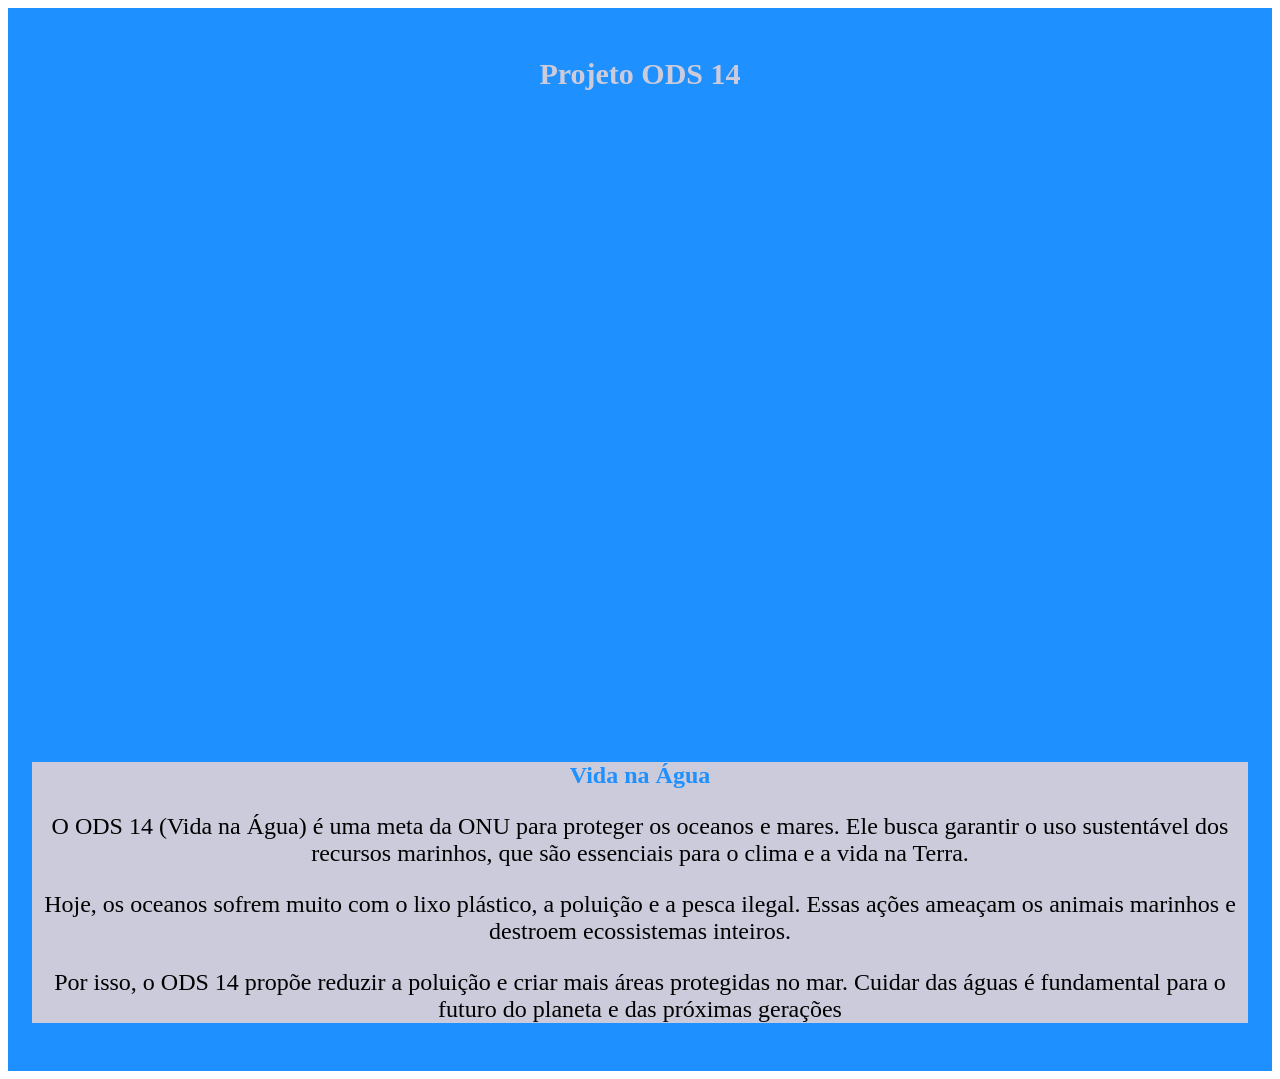
<file: Aula 3 - desafio2/index.html>
<!DOCTYPE html>
<html lang="en">

<head>
    <meta charset="UTF-8">
    <meta name="viewport" content="width=device-width, initial-scale=1.0">
    <title>Desafio2</title>
    <link rel="stylesheet" href="style.css">
</head>

<body>
    <section class="st">

        <h1>Projeto ODS 14</h1>
        <iframe meta name="referrer" width="1105" height="622" src="https://www.youtube.com/embed/kUSUB3mV53g"
            title="ODS 14 – VIDA NA ÁGUA - #ODS14 #AGENDA2030" frameborder="0" allow="accelerometer; autoplay; clipboard-write; encrypted-media; gyroscope; 
    picture-in-picture; web-share" referrerpolicy="strict-origin-when-cross-origin" allowfullscreen></iframe>

        <div class="fg">
            <h2>Vida na Água</h2>

            <P>O ODS 14 (Vida na Água) é uma meta da ONU para proteger os oceanos e mares.
                Ele busca garantir o uso sustentável dos recursos marinhos,
                que são essenciais para o clima e a vida na Terra.</P>
            <p>Hoje, os oceanos sofrem muito com o lixo plástico, a poluição e a pesca ilegal.
                Essas ações ameaçam os animais marinhos e destroem ecossistemas inteiros.</p>
            <p> Por isso, o ODS 14 propõe reduzir a poluição e criar
                mais áreas protegidas no mar. Cuidar das águas é fundamental
                para o futuro do planeta e das próximas gerações</p>

        </div>


    </section>
</body>

</html>
</file>
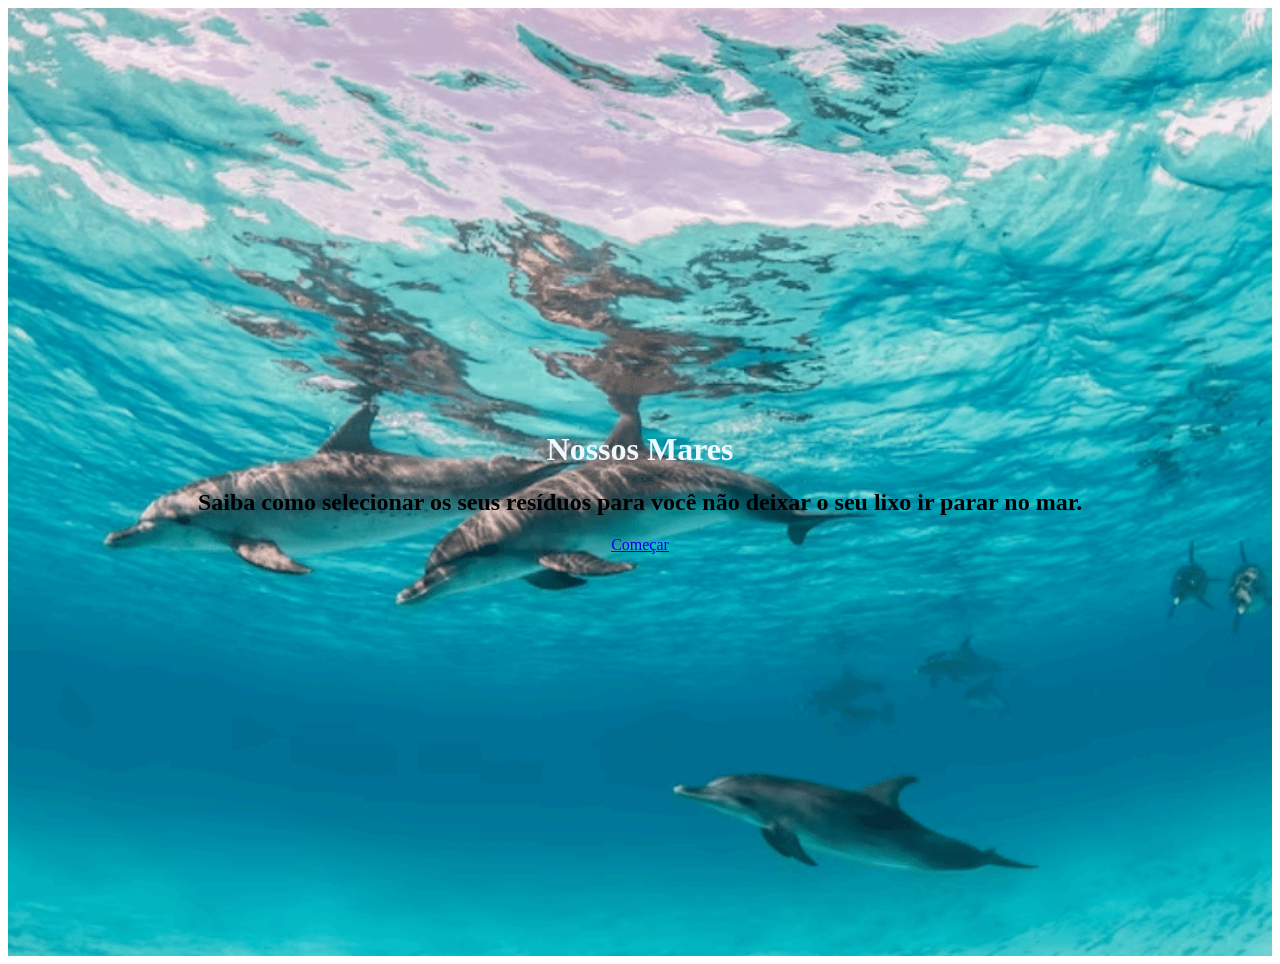
<file: desafio aula1 - CAPA/index.html>
<!DOCTYPE html>
<html lang="en">
<head>
    <meta charset="UTF-8">
    <meta name="viewport" content="width=device-width, initial-scale=1.0">
    <title>Document</title>  <link rel="stylesheet" href="style.css">
  
</head>
<body>
    
    <main class="capa">
    <div class="oi">

    <h1>Nossos Mares</h1>
    <h2>Saiba como selecionar os seus resíduos para você não deixar o seu lixo ir parar no mar.</h2>
    
    <a class="bot" href="#">
        Começar
        </a>
</div>
</main>
    
</body>
</html>
</file>
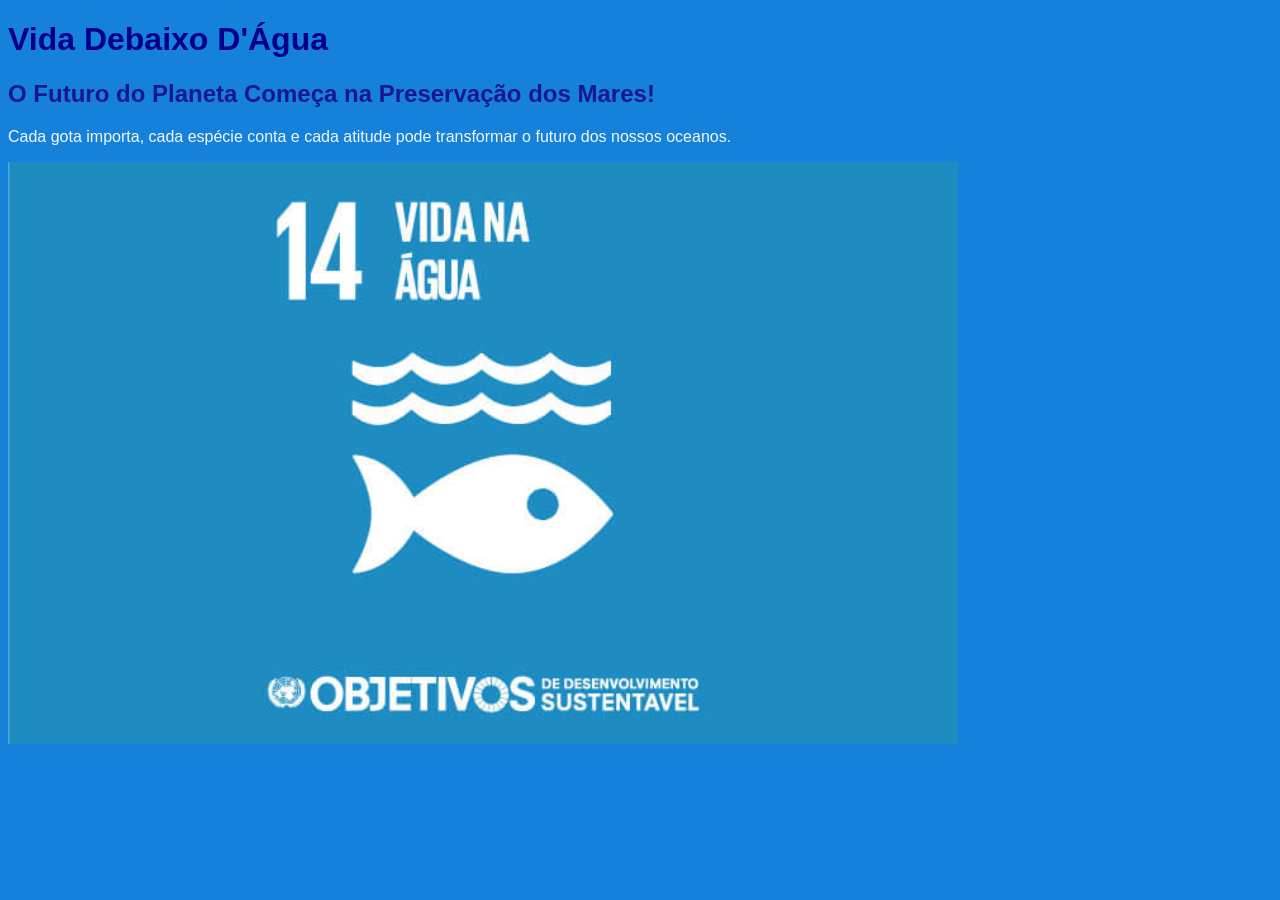
<file: desafio2/index.html>
<!DOCTYPE html>
<html lang="en">

<head>
    <meta charset="UTF-8">
    <meta name="viewport" content="width=device-width, initial-scale=1.0">
    <title>Vida Debaixo D'Água</title>
    <link rel="stylesheet" href="style.css">
</head>

<body>
    <h1>Vida Debaixo D'Água</h1>
    <h2>O Futuro do Planeta Começa na Preservação dos Mares!</h2>
    <p>Cada gota importa, cada espécie conta e cada atitude pode transformar o futuro dos nossos oceanos.</p>
    <img src="./ods-14.jpg" alt="Vida Debaixo D'água ODS14" width="950px">



</body>

</html>
</file>
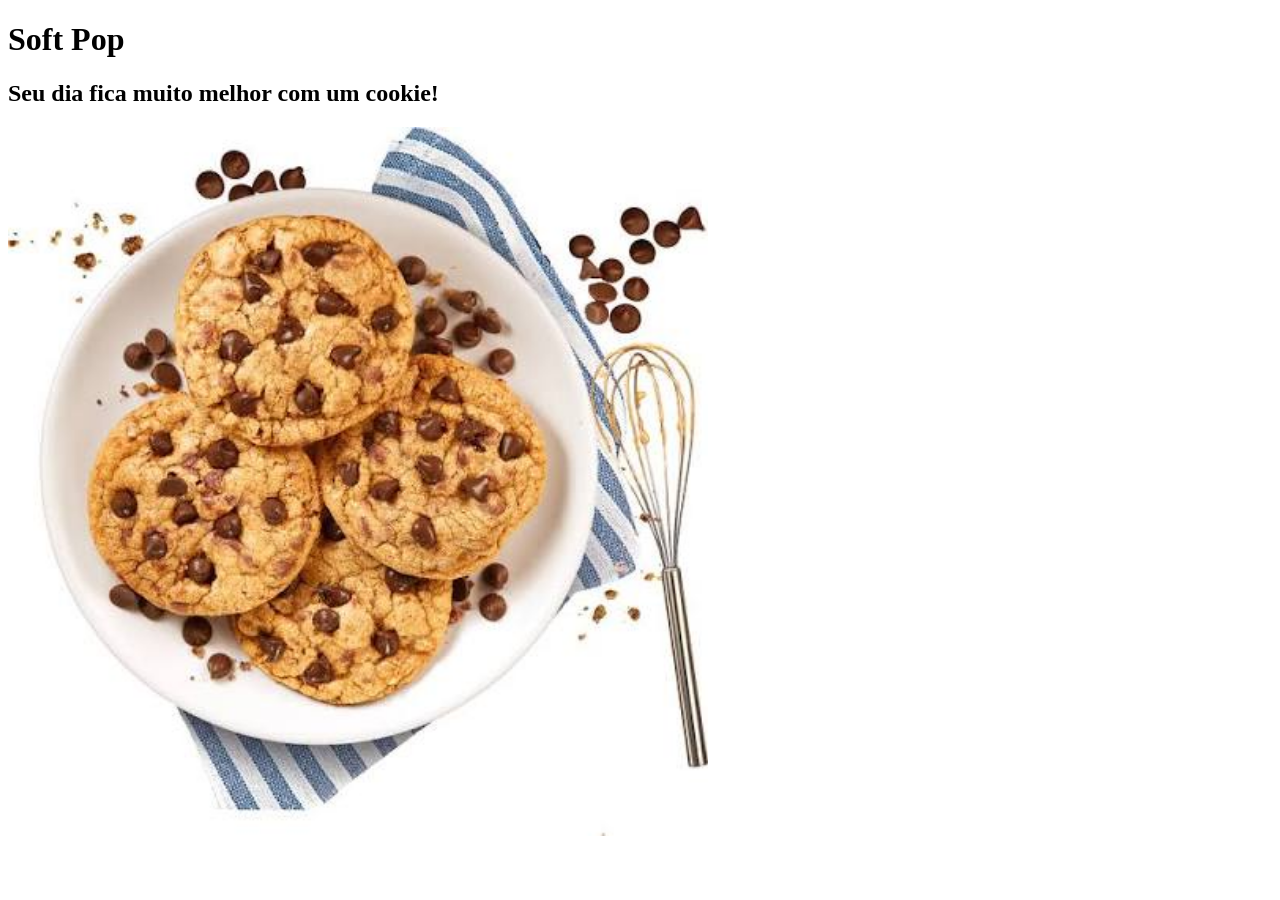
<file: ex1-aula1/index.html>
<!DOCTYPE html>
<html lang="en">
<head>
    <meta charset="UTF-8">
    <meta name="viewport" content="width=device-width, initial-scale=1.0">
    <title>Document</title>
</head>
<body>
    <h1>Soft Pop</h1>
    <h2>Seu dia fica muito melhor com um cookie!</h2>
    
    
<a href="https://www.hersheyland.com.br/busca-por-receitas/cookie-tradicional.html">
    <img src="./images.jpg" alt="Cookie" width="700px"/>
</a>

</body>
</html>
</file>
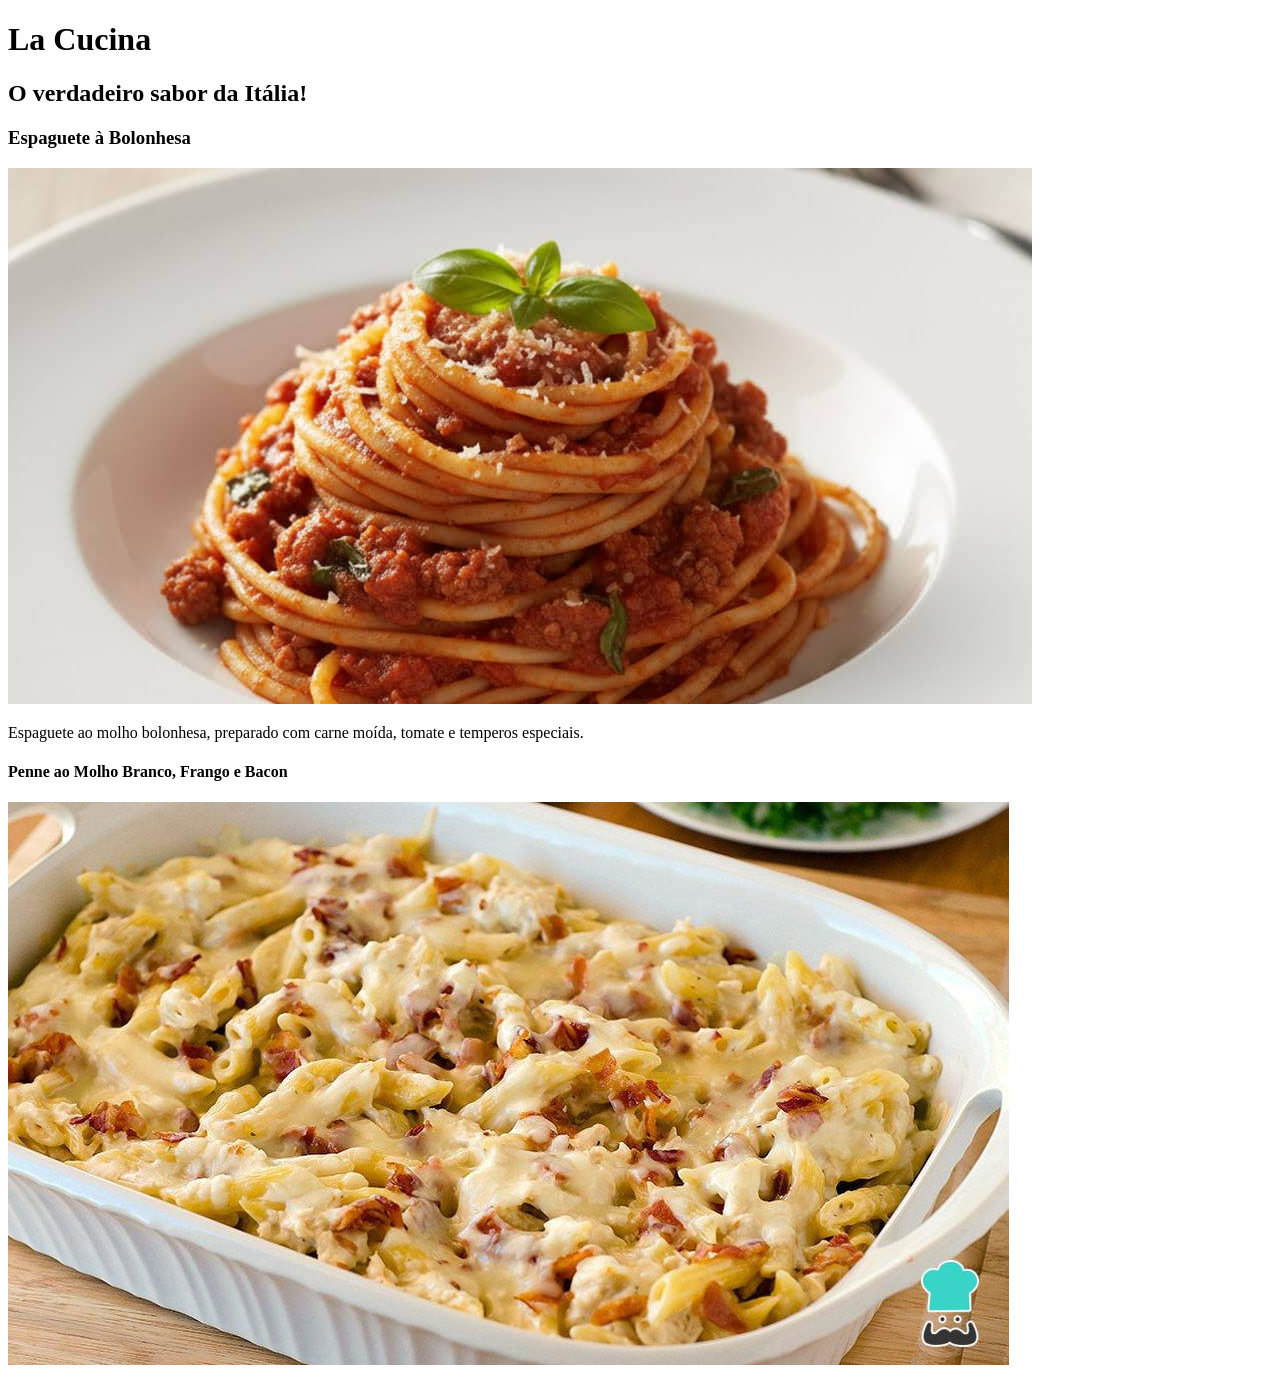
<file: ex2-aula/index.html>
<!DOCTYPE html>
<html lang="en">
<head>
    <meta charset="UTF-8">
    <meta name="viewport" content="width=device-width, initial-scale=1.0">
    <title>Document</title>
    
</head>
<body>
<h1>La Cucina</h1> 
<h2>O verdadeiro sabor da Itália!</h2>
<h3>Espaguete à Bolonhesa</h3>
<img src="./maca.jpg" alt ="Macarrão à Bolonhesa">
<p>Espaguete ao molho bolonhesa, preparado com carne moída, tomate e temperos especiais.</p>
<h4>Penne ao Molho Branco, Frango e Bacon</h4>
<img src="./macc.jpg" alt="Macarrão Penne">
<p></p>
    
</body>
</html>
</file>
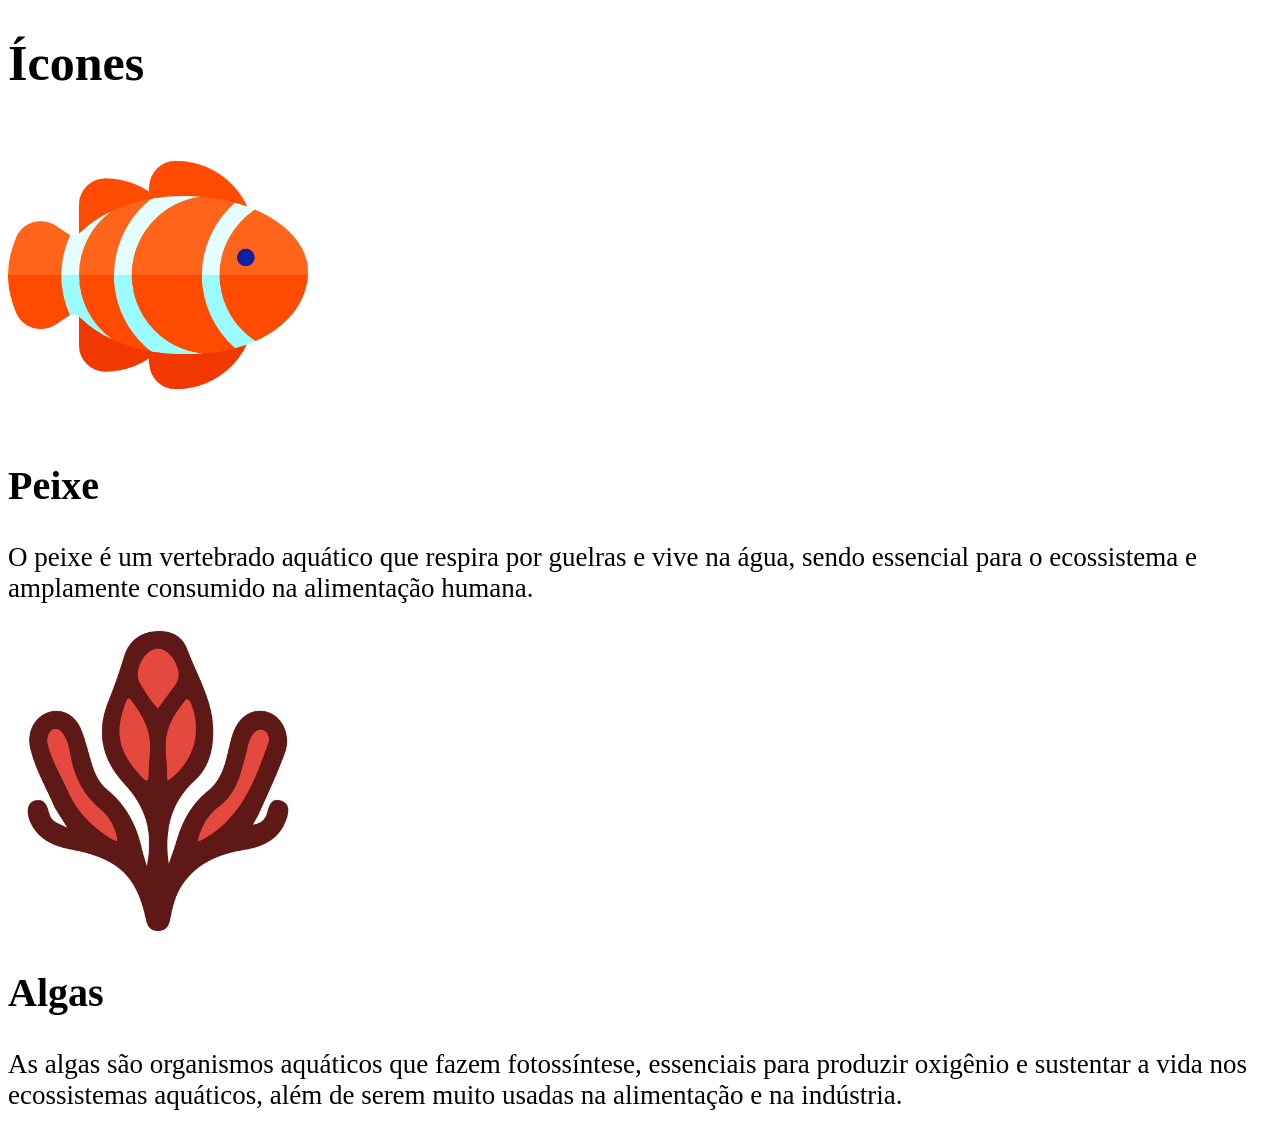
<file: Aula 3 - desafio3/intex.html>
<!DOCTYPE html>
<html lang="en">
<head>
    <meta charset="UTF-8">
    <meta name="viewport" content="width=device-width, initial-scale=1.0">
    <title>Document</title>
      <link rel="stylesheet" href="style.css">

</head>
<body>
    <h1>Ícones</h1>
   
    <img id= px src="clown-fish.png" alt="Peixe" width="200px">
     <h2 id="sb">Peixe</h2>
    <p id="lt">O peixe é um vertebrado aquático que respira por guelras e vive na água, 
        sendo essencial para o ecossistema e amplamente consumido na alimentação humana.</p>
        
        <img id= "px" src="./seaweed.png" alt="Algas"width="200px">
        <h2 id="sb">Algas</h2>
        <p id="lt">As algas são organismos aquáticos que fazem fotossíntese, essenciais para produzir oxigênio
             e sustentar a vida nos ecossistemas aquáticos, além de serem muito usadas na alimentação e na indústria.</p>
            

</body>
</html>
</file>
<file: Aula 3 - desafio2/style.css>
.st{background-color: dodgerblue;
 background-position: center;
    min-height: 100vh;
    padding: 24px;
    text-align: center;
    align-content: center;

}


h1{color: rgb(203, 203, 219);
font-size: 30px;}
h2{color: dodgerblue;}
p{font-size: 24px;}
.fg {background-color:rgb(203, 203, 219 );}
</file>
<file: desafio aula1 - CAPA/style.css>
.capa {
    background-image: url("./mar.png");
    background-repeat: no-repeat;
    background-size: cover;
    background-position: center;
    min-height: 100vh;
    padding: 24px;
    text-align: center;
    align-content: center;


}

h1 { color: aliceblue}
</file>
<file: desafio2/style.css>
body{
    background-color: rgb(22, 129, 218);
    font-family: 'Franklin Gothic Medium', 'Arial Narrow', Arial, sans-serif;
    h1{color: darkblue;}
    h2{color: rgb(23, 23, 145);
}
    p{color: aliceblue;}
}
</file>
<file: Aula 3 - desafio3/style.css>
#px{width: 300px;
height: 300px;}
#lt{font-size: 27px;}
h1{font-size: 50px;}
#sb{font-size: 40px;}
</file>
